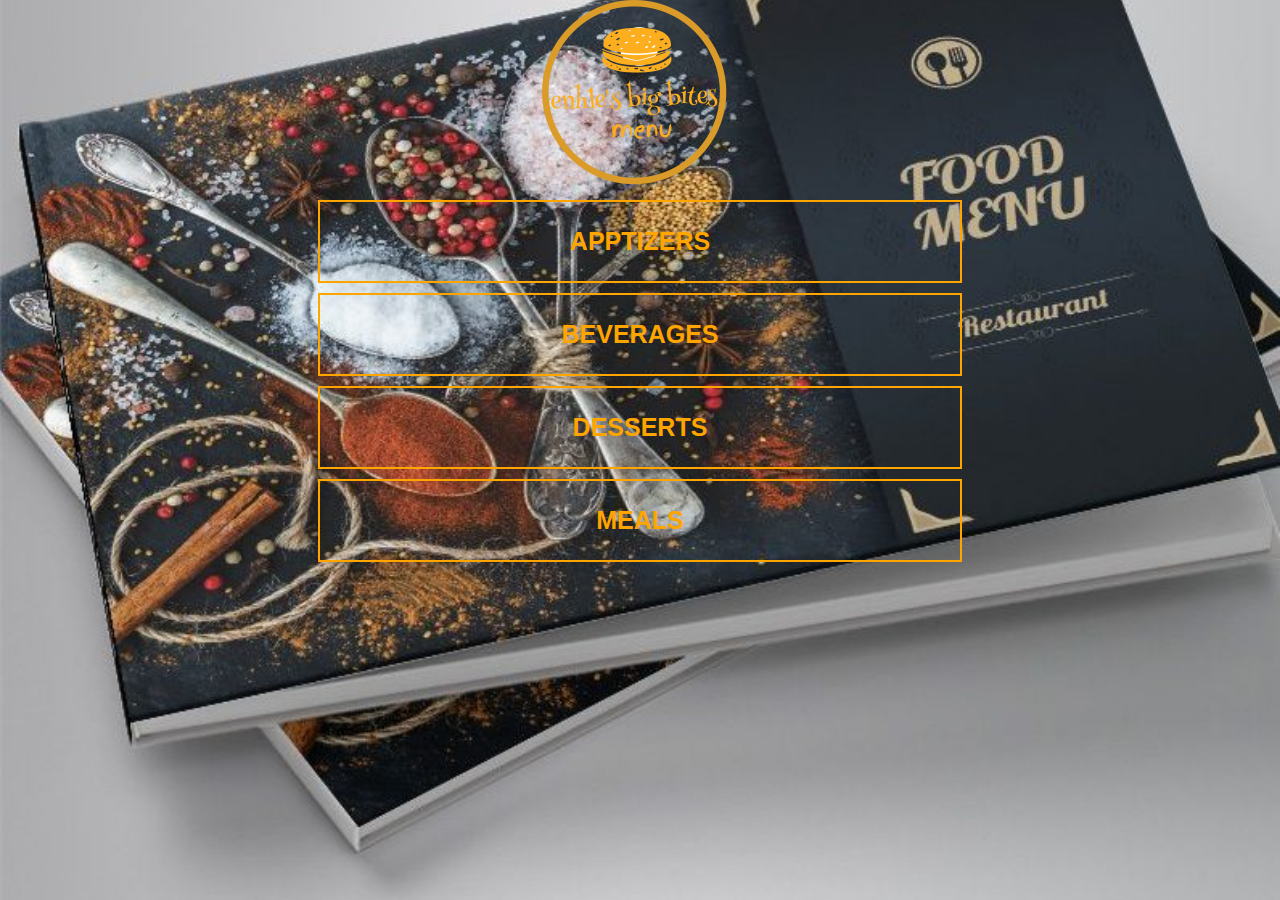
<file: index.html>
<!DOCTYPE html>
<html>
      <head>
          <title>My Restuarant menu app</title>
            <link rel="stylesheet" href="style.css">
          <link rel="stylesheet" href="fontAwesome/css/all.css">
      </head>


     <body class= "body-home">
    <div id= "home">
        
        <img src ="images/loogoo.png" id="home-logo-img">
            
        <div class= "home-menu">
            
        <a href ="apptizer.html" class="home-menu-category">
               <p>Apptizers<i class="far fa-chevron-double-right"></i></p>   
                   </a>
            
            <a href ="Beverages.html" class="home-menu-category">
               <p>Beverages</p>   
                   </a>
            
            <a href ="dessert.html" class="home-menu-category">
               <p>Desserts</p>   
                   </a>
            
            <a href ="meals.html" class="home-menu-category">
               <p>Meals</p>   
                   </a>
               
               
</div>
</div>
          
                  
</body>
</html>
</file>
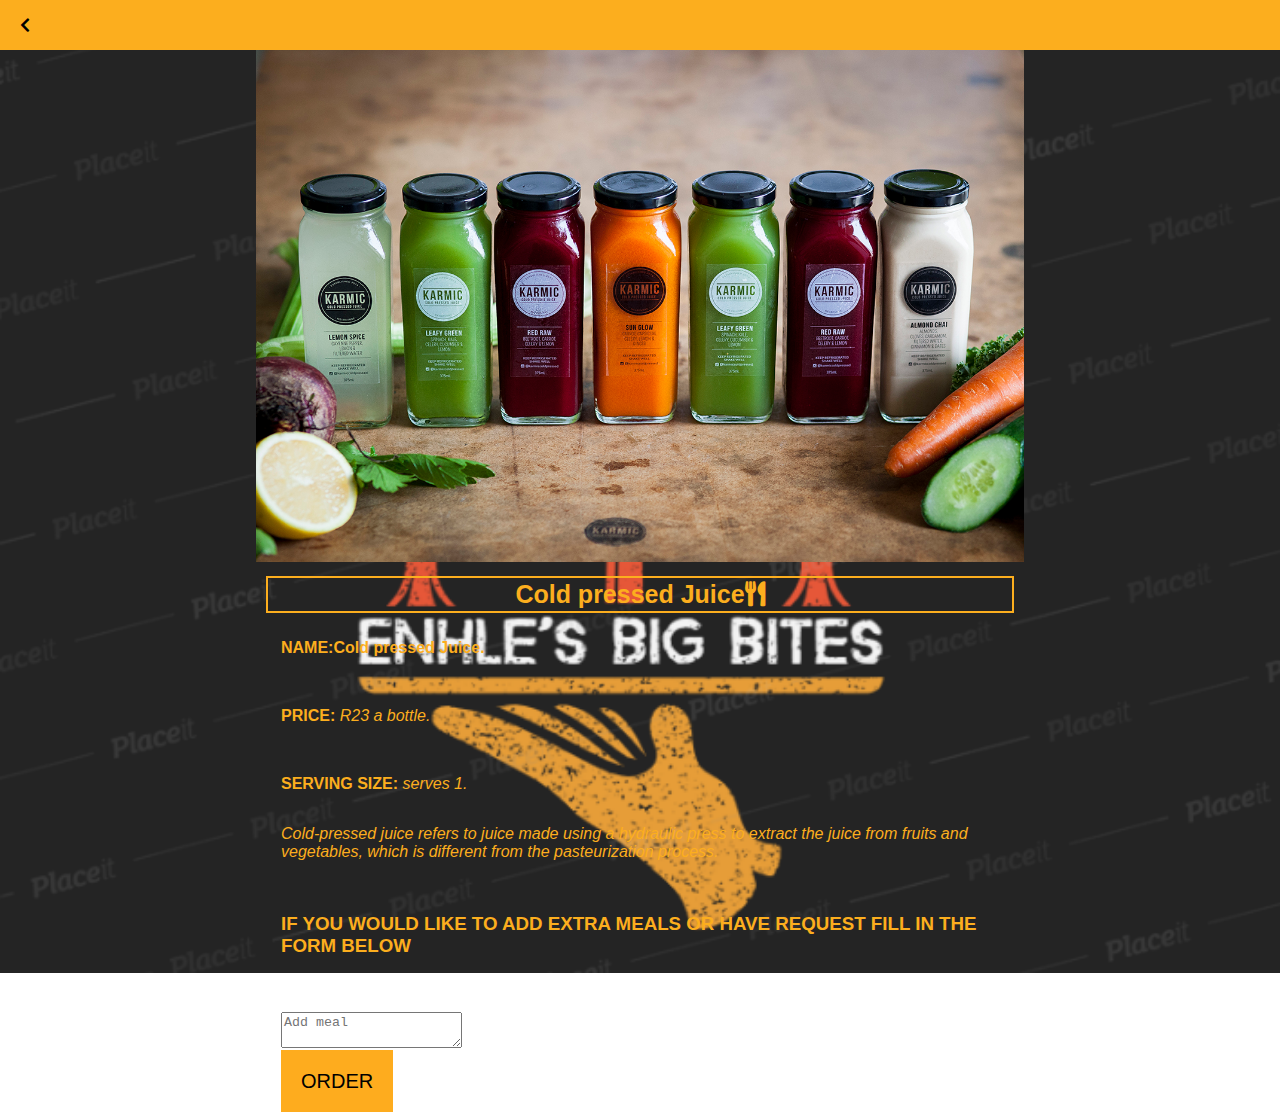
<file: cold-pressed juice.html>
<!DOCTYPE html>
<html>
      <head>
          <title>My Recipe Book | Apptizer |Cold pressed Juice</title>
    <link rel="stylesheet" href="style.css">
    <link rel="stylesheet" href="fontAwesome/css/all.css">
      </head>

    <body class= "body-meals">
        
     <div class="header">
        <a href="Beverages.html">
<i class="fas fa-chevron-left"></i>
         </a>
    
    </div>  
        
    <div id= "meals">
        <div class="meals-details">
            <img src="images/pressed%20juice.jpg">
            
            <h1>Cold pressed Juice<i class="fas fa-utensils"></i></h1>
            
            <div class="meals-details-info">
                <p><b>NAME:Cold pressed Juice. </b><i></i></p>
                <br><br>
                <p><b>PRICE: </b><i>R23 a bottle.</i></p>
                <br><br>
                <p><b>SERVING SIZE: </b><i>serves 1.  </i></p>
                <p><i> Cold-pressed juice refers to juice made using a hydraulic press to extract the juice from fruits and vegetables, which is different from the pasteurization process.</i></p>
               
                <br><br>
                  <h3>IF YOU WOULD LIKE TO ADD EXTRA MEALS OR HAVE REQUEST FILL IN THE FORM BELOW</h3>
                <br><br>
                <textarea placeholder="Add meal"></textarea>
                <br><br>
                <a class="button" href="thank-you.html">ORDER</a>
       
  
            </div>
        </div>
        </div>
        </body>
</html>
</file>
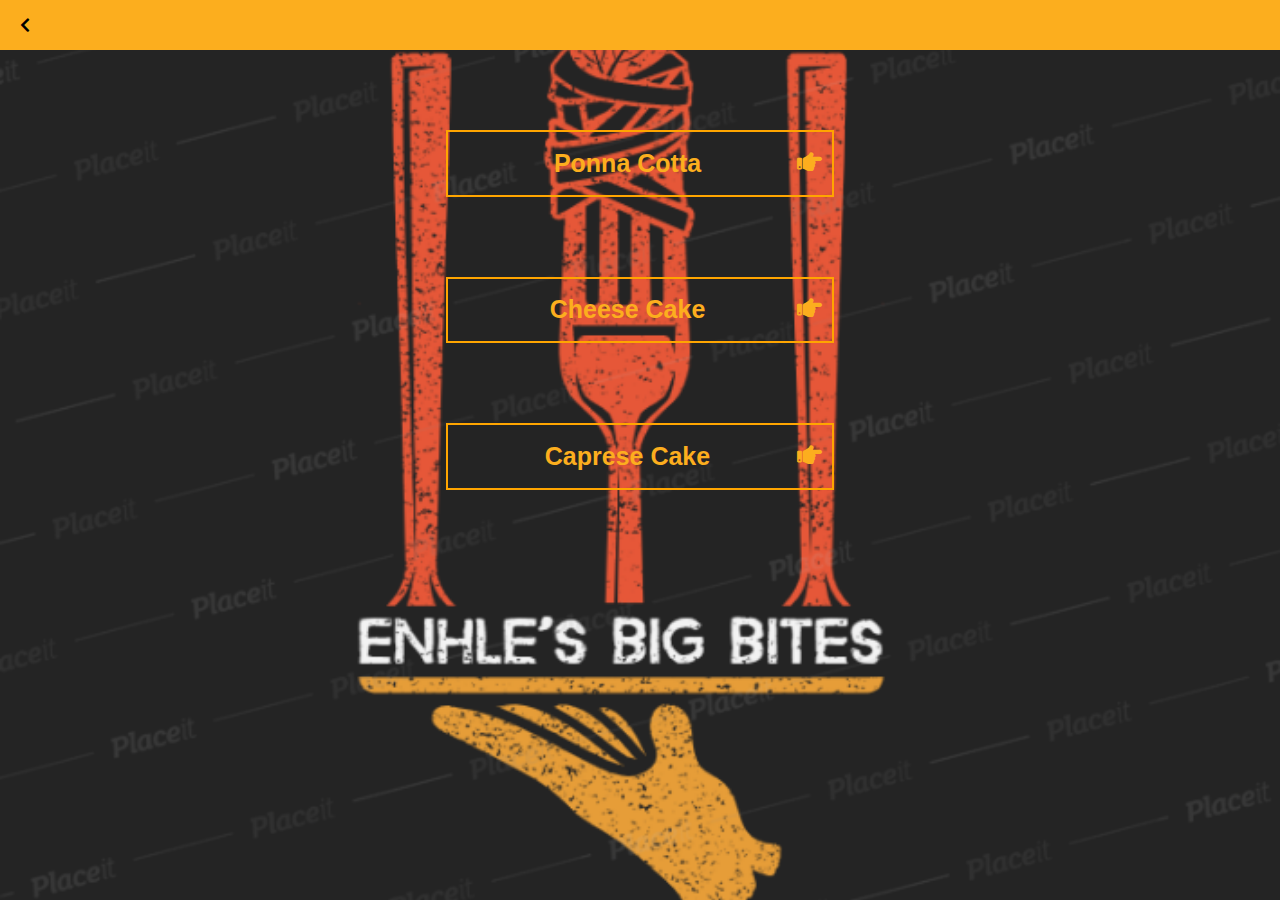
<file: dessert.html>
<!DOCTYPE html>
<html>
      <head>
          <title>My Recipe Book | Dessert </title>
    <link rel="stylesheet" href="style.css">
    <link rel="stylesheet" href="fontAwesome/css/all.css">
      </head>

    <body class= "body-meals">
        <div class="header">
        <a href="index.html">
        <i class="fas fa-chevron-left"></i>
         </a>
      
    </div>
        
        
        <div id ="meals">
        
    <div class ="meals-lists">
        
        <a href = "ponnacotta.html">
            <div class ="meals-lists-item">
            <h1>Ponna Cotta<i class="fas fa-hand-point-right"></i></h1>
            </div>
        </a>
         
        <a href = "cheesecake.html">
            <div class ="meals-lists-item">
            <h1>Cheese Cake<i class="fas fa-hand-point-right"></i></h1>
            </div>
        </a>
        
        <a href = "capresecake.html">
            <div class ="meals-lists-item">
            <h1>Caprese Cake<i class="fas fa-hand-point-right"></i></h1>
            </div>
        </a>
          
</div>
</div>
        
    </body>
</html>
</file>
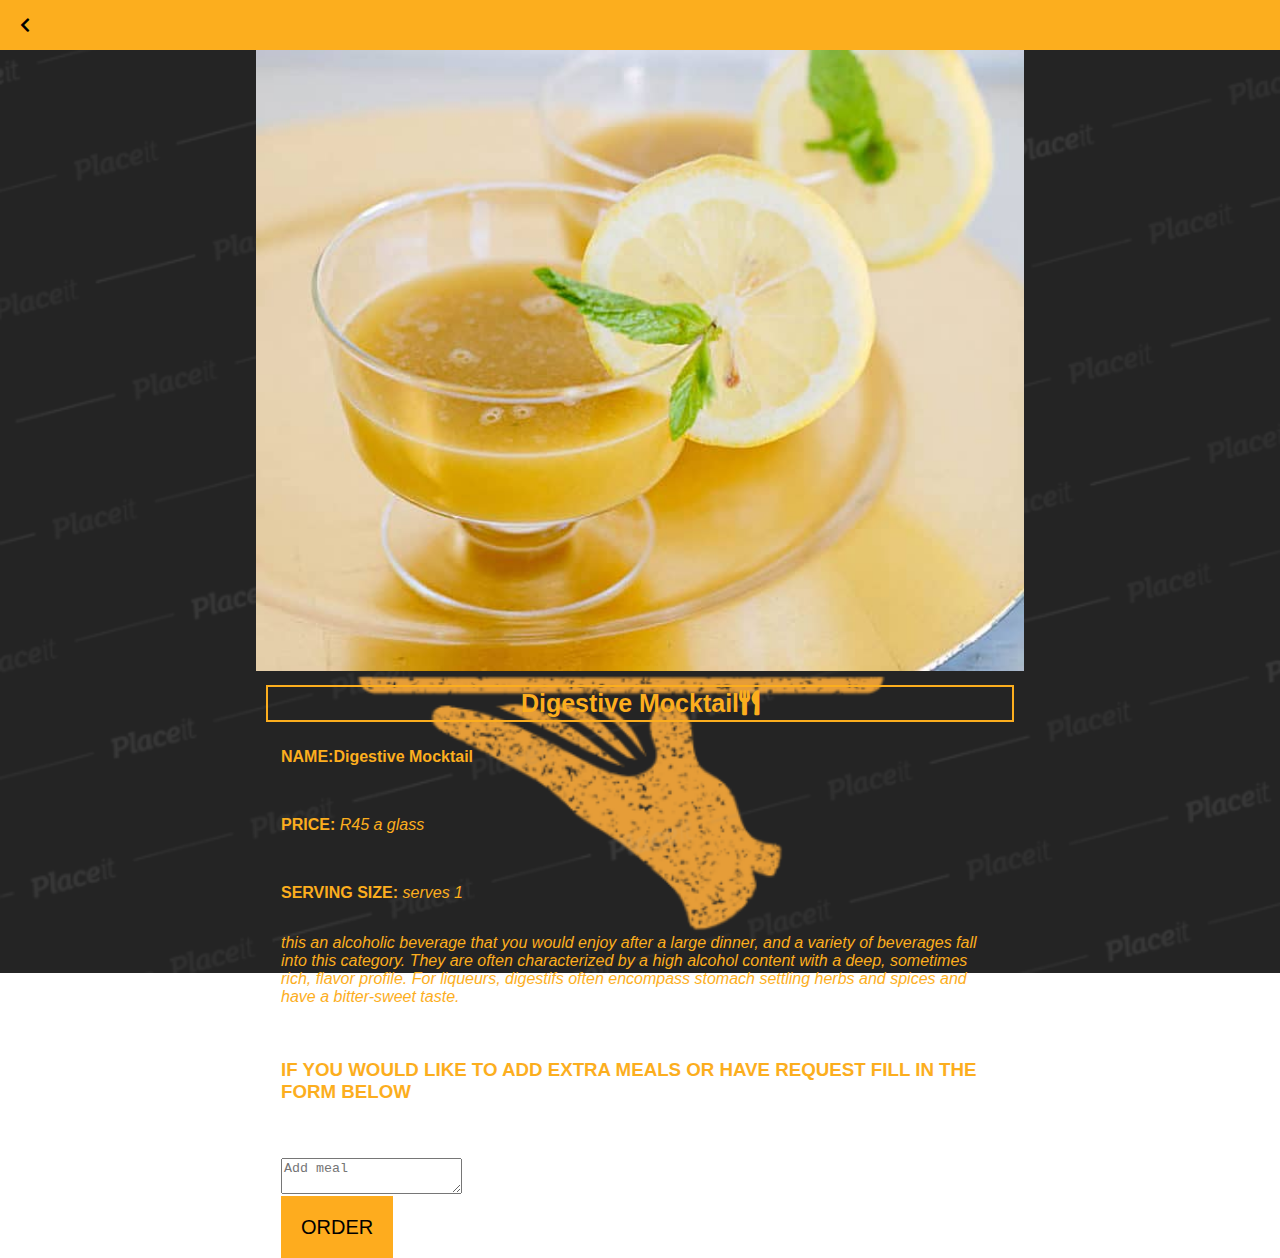
<file: digestive mocktail.html>
<!DOCTYPE html>
<html>
      <head>
          <title>My Recipe Book | Apptizer |Digestive Mocktail</title>
    <link rel="stylesheet" href="style.css">
    <link rel="stylesheet" href="fontAwesome/css/all.css">
      </head>

    <body class= "body-meals">
        
     <div class="header">
        <a href="Beverages.html">
<i class="fas fa-chevron-left"></i>
         </a>
    
    </div>  
        
    <div id= "meals">
        <div class="meals-details">
            <img src="images/digestive-cocktail.jpg">
            
            <h1>Digestive Mocktail<i class="fas fa-utensils"></i></h1>
            
            <div class="meals-details-info">
                <p><b>NAME:Digestive Mocktail </b><i></i></p>
                <br><br>
                <p><b>PRICE: </b><i>R45 a glass</i></p>
                <br><br>
                <p><b>SERVING SIZE: </b><i>serves 1  </i></p>
                <p><i> this an alcoholic beverage that you would enjoy after a large dinner, and a variety of beverages fall into this category. They are often characterized by a high alcohol content with a deep, sometimes rich, flavor profile. For liqueurs, digestifs often encompass stomach settling herbs and spices and have a bitter-sweet taste.</i></p>
               
                <br><br>
                  <h3>IF YOU WOULD LIKE TO ADD EXTRA MEALS OR HAVE REQUEST FILL IN THE FORM BELOW</h3>
                <br><br>
                <textarea placeholder="Add meal"></textarea>
                <br><br>
                <a class="button" href="thank-you.html">ORDER</a>
       
  
            </div>
        </div>
        </div>
        </body>
</html>
</file>
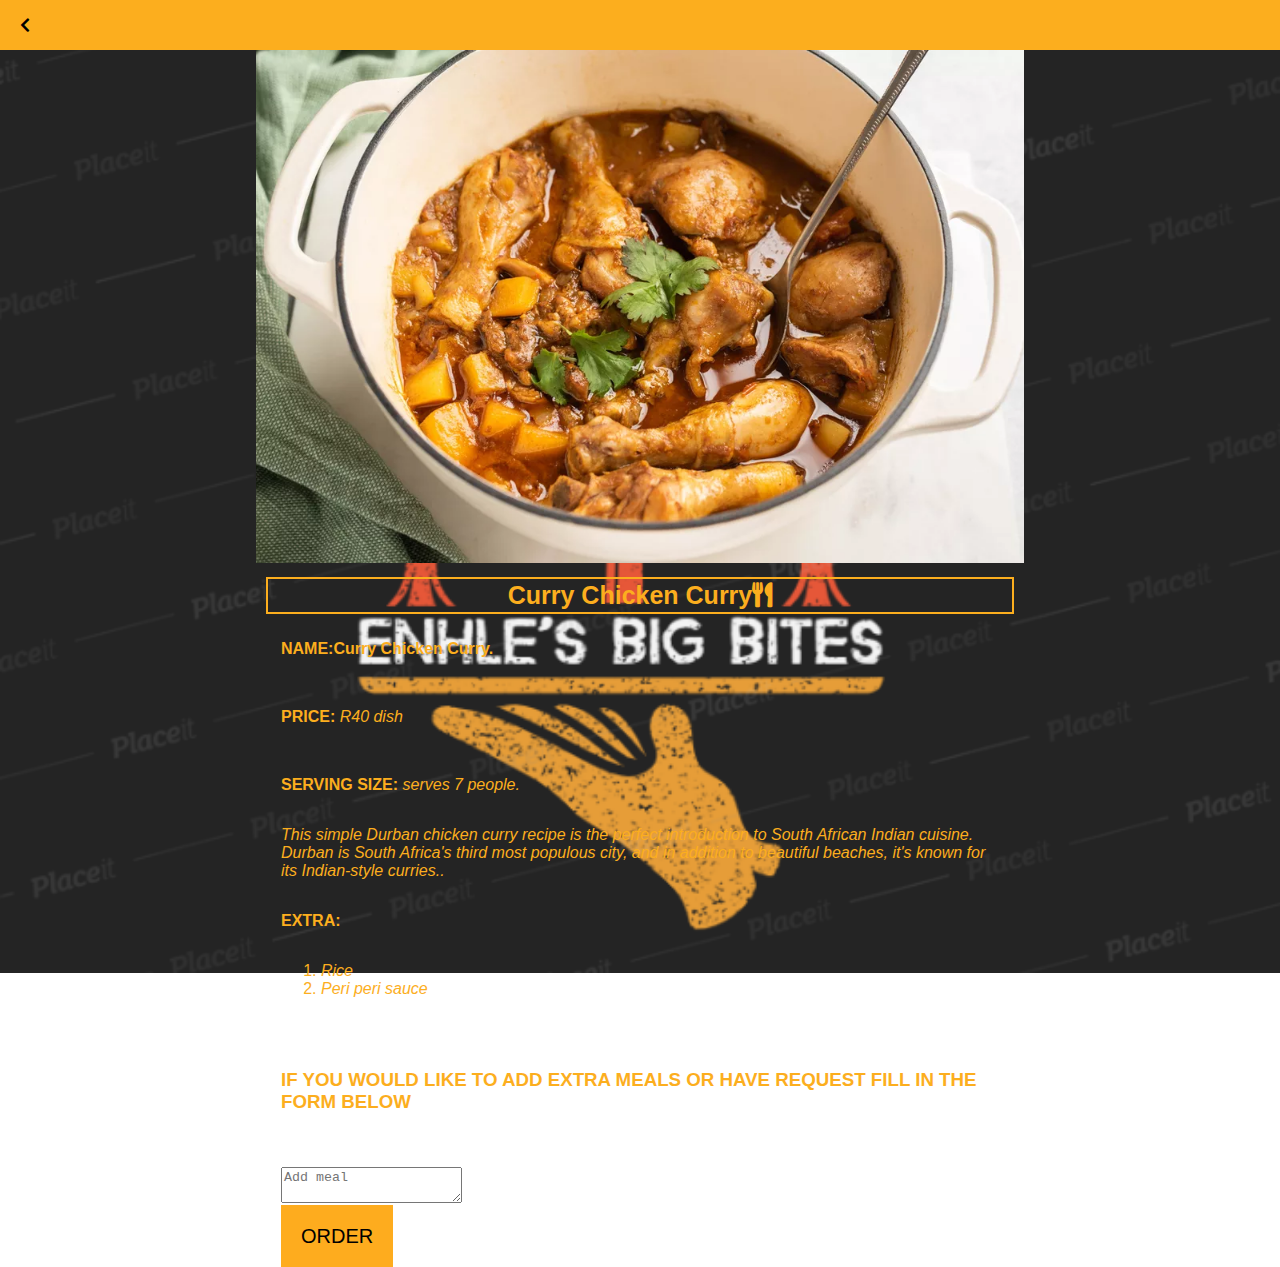
<file: durbanchickencurry.html>
<!DOCTYPE html>
<html>
      <head>
          <title>My Recipe Book | Meals | Curry Chicken Curry</title>
    <link rel="stylesheet" href="style.css">
    <link rel="stylesheet" href="fontAwesome/css/all.css">
      </head>

    <body class= "body-meals">
        
     <div class="header">
        <a href="meals.html">
<i class="fas fa-chevron-left"></i>
         </a>
    
    </div>  
        
    <div id= "meals">
        <div class="meals-details">
            <img src="images/durban-chicken.webp">
            
            <h1>Curry Chicken Curry<i class="fas fa-utensils"></i></h1>
            
            <div class="meals-details-info">
                <p><b>NAME:Curry Chicken Curry. </b><i></i></p>
                <br><br>
                <p><b>PRICE: </b><i>R40 dish  </i></p>
                <br><br>
                <p><b>SERVING SIZE: </b><i>serves 7 people.  </i></p>
                <p><i>This simple Durban chicken curry recipe is the perfect introduction to South African Indian cuisine. Durban is South Africa's third most populous city, and in addition to beautiful beaches, it's known for its Indian-style curries..</i></p>
                <p><b>EXTRA: </b></p>
                <ol>
                    <li><i>Rice</i></li>
                    <li><i>Peri peri sauce</i></li>
                </ol>
               
                <br><br>
                  <h3>IF YOU WOULD LIKE TO ADD EXTRA MEALS OR HAVE REQUEST FILL IN THE FORM BELOW</h3>
                <br><br>
                <textarea placeholder="Add meal"></textarea>
                <br><br>
                <a class="button" href="thank-you.html">ORDER</a>
       
  
            </div>
        </div>
        </div>
        </body>
</html>
</file>
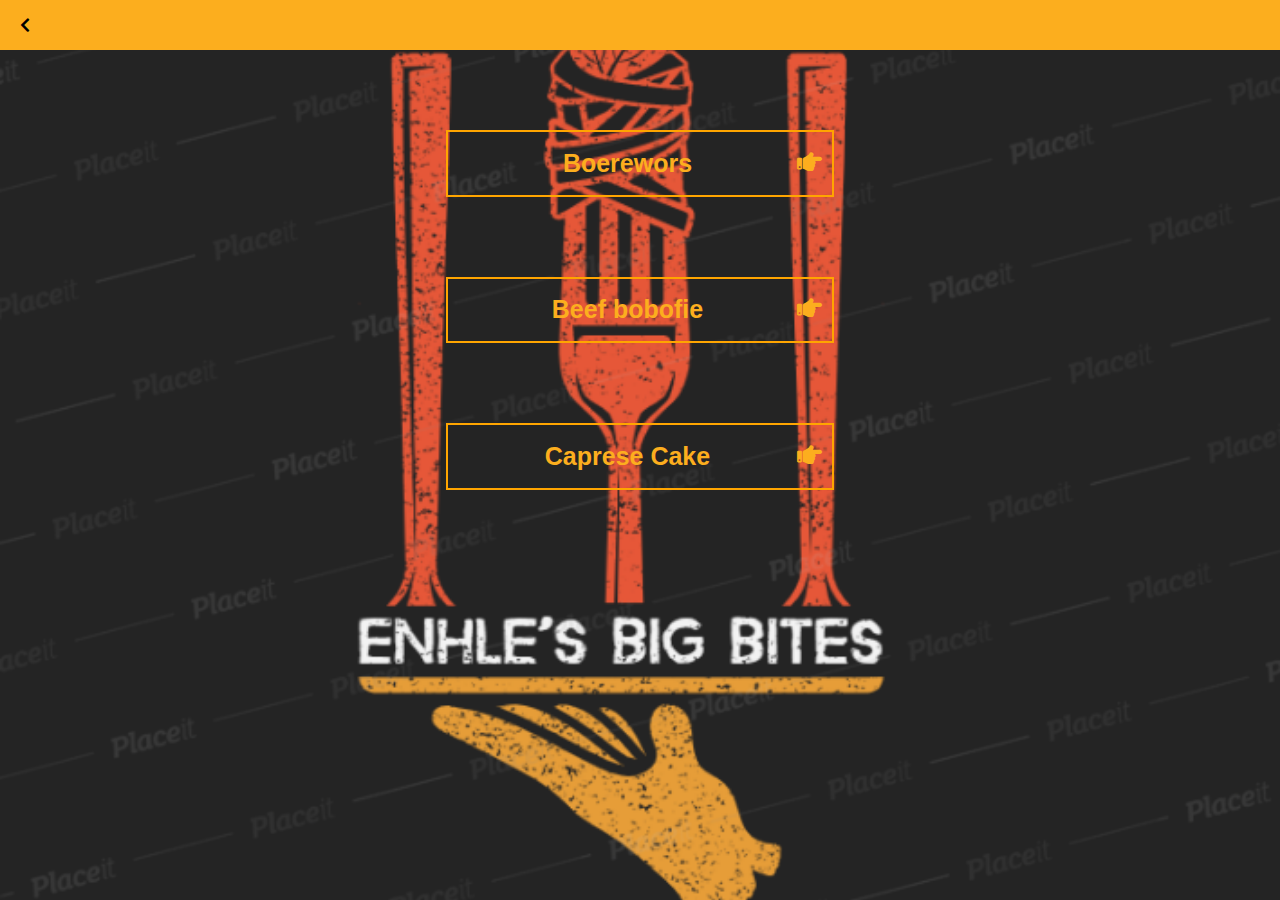
<file: meals.html>
<!DOCTYPE html>
<html>
      <head>
          <title>My Recipe Book | Meals </title>
    <link rel="stylesheet" href="style.css">
    <link rel="stylesheet" href="fontAwesome/css/all.css">
      </head>

    <body class= "body-meals">
        <div class="header">
        <a href="index.html">
        <i class="fas fa-chevron-left"></i>
         </a>
      
    </div>
        
        
        <div id ="meals">
        
    <div class ="meals-lists">
        
        <a href = "boerewors.html">
            <div class ="meals-lists-item">
            <h1>Boerewors<i class="fas fa-hand-point-right"></i></h1>
            </div>
        </a>
         
        <a href = "beefbobofie.html">
            <div class ="meals-lists-item">
            <h1>Beef bobofie<i class="fas fa-hand-point-right"></i></h1>
            </div>
        </a>
        
        <a href = "durbanchickencurry.html">
            <div class ="meals-lists-item">
            <h1>Caprese Cake<i class="fas fa-hand-point-right"></i></h1>
            </div>
        </a>
          
</div>
</div>
        
    </body>
</html>
</file>
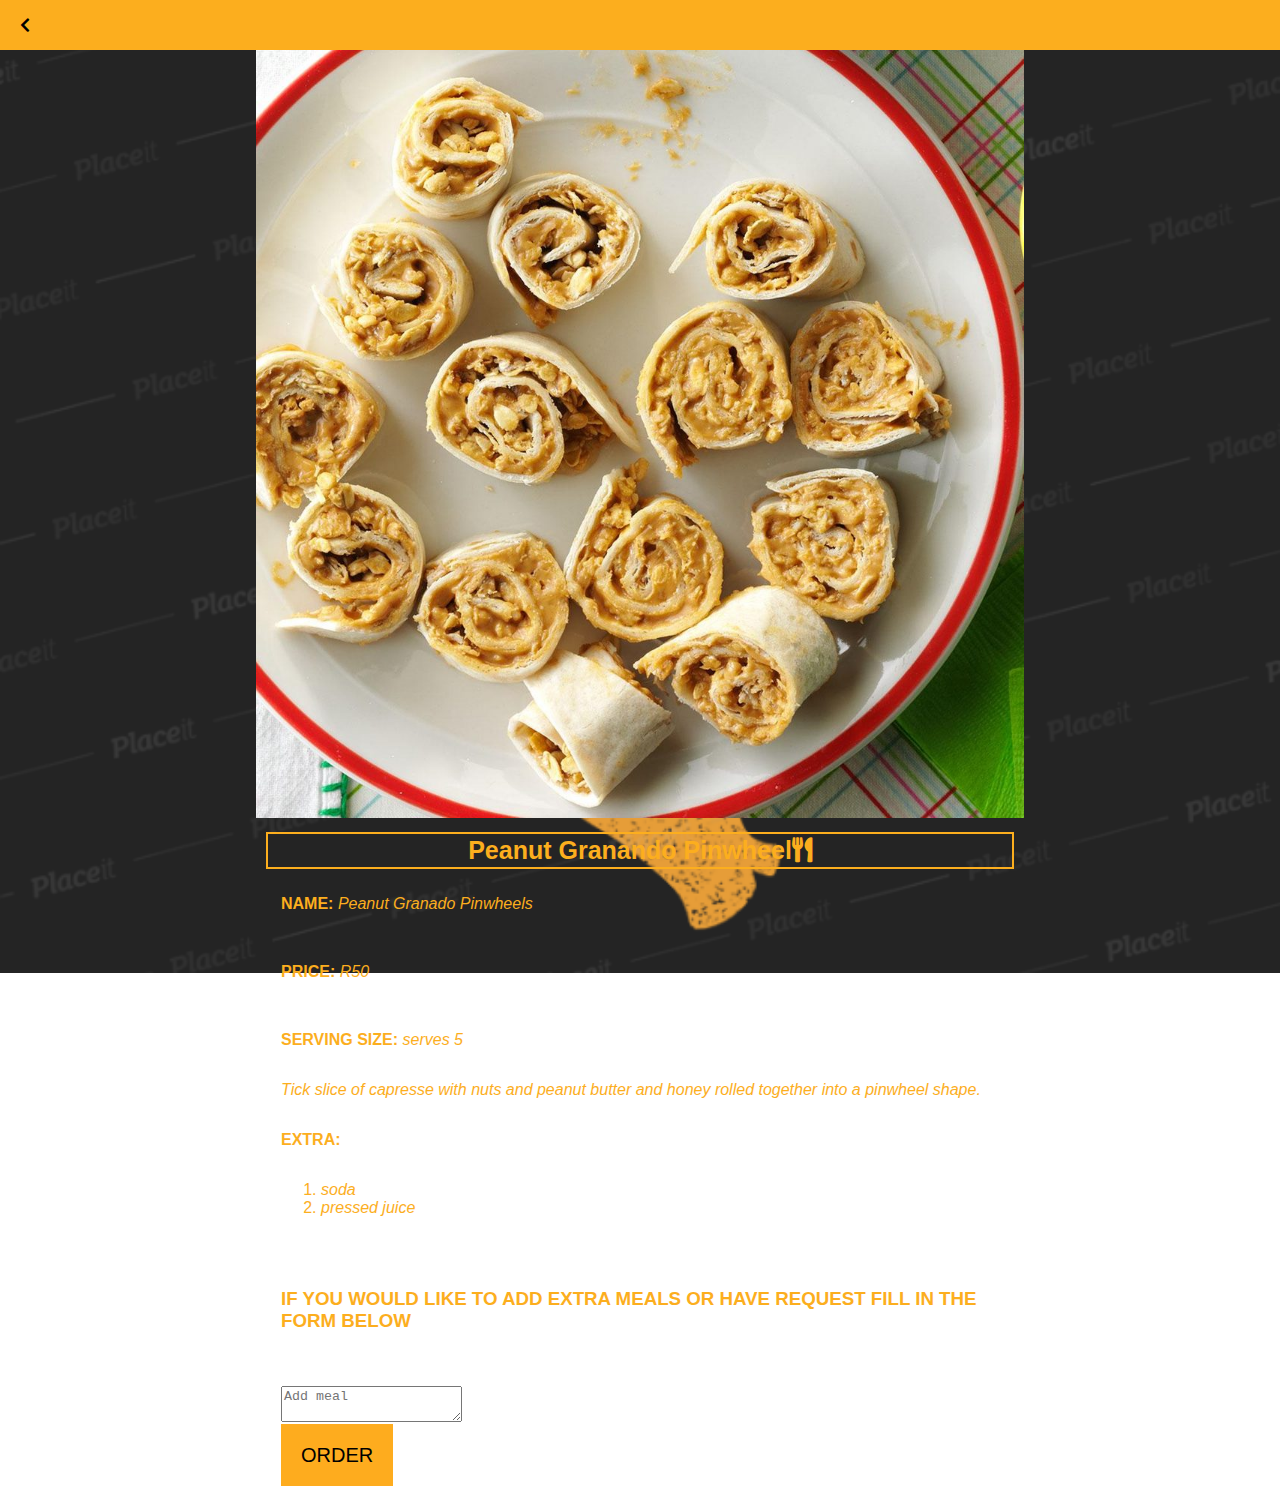
<file: peanutgranado.html>
<!DOCTYPE html>
<html>
      <head>
          <title>My Recipe Book | Apptizer | Peanut Granado Pinwheel</title>
    <link rel="stylesheet" href="style.css">
    <link rel="stylesheet" href="fontAwesome/css/all.css">
      </head>

    <body class= "body-meals">
        
     <div class="header">
        <a href="apptizer.html">
<i class="fas fa-chevron-left"></i>
         </a>
    
    </div>  
        
    <div id= "meals">
        <div class="meals-details">
            <img src="images/peanut%20butter%20granolo.jpg">
            
            <h1>Peanut Granando Pinwheel<i class="fas fa-utensils"></i></h1>
            
            <div class="meals-details-info">
                <p><b>NAME: </b><i>Peanut Granado Pinwheels</i></p>
                <br><br>
                <p><b>PRICE: </b><i>R50</i></p>
                <br><br>
                <p><b>SERVING SIZE: </b><i>serves 5 </i></p>
                <p><i>Tick slice of capresse with nuts and peanut butter and honey  rolled together into a pinwheel shape.</i></p>
                <p><b>EXTRA: </b></p>
                <ol>
                    <li><i>soda </i></li>
                    <li><i>pressed juice</i></li>
                </ol>
                <br><br>
                  <h3>IF YOU WOULD LIKE TO ADD EXTRA MEALS OR HAVE REQUEST FILL IN THE FORM BELOW</h3>
                <br><br>
                <textarea placeholder="Add meal"></textarea>
                <br><br>
                <a class="button" href="thank-you.html">ORDER</a>
       
  
            </div>
        </div>
        </div>
        </body>
</html>
</file>
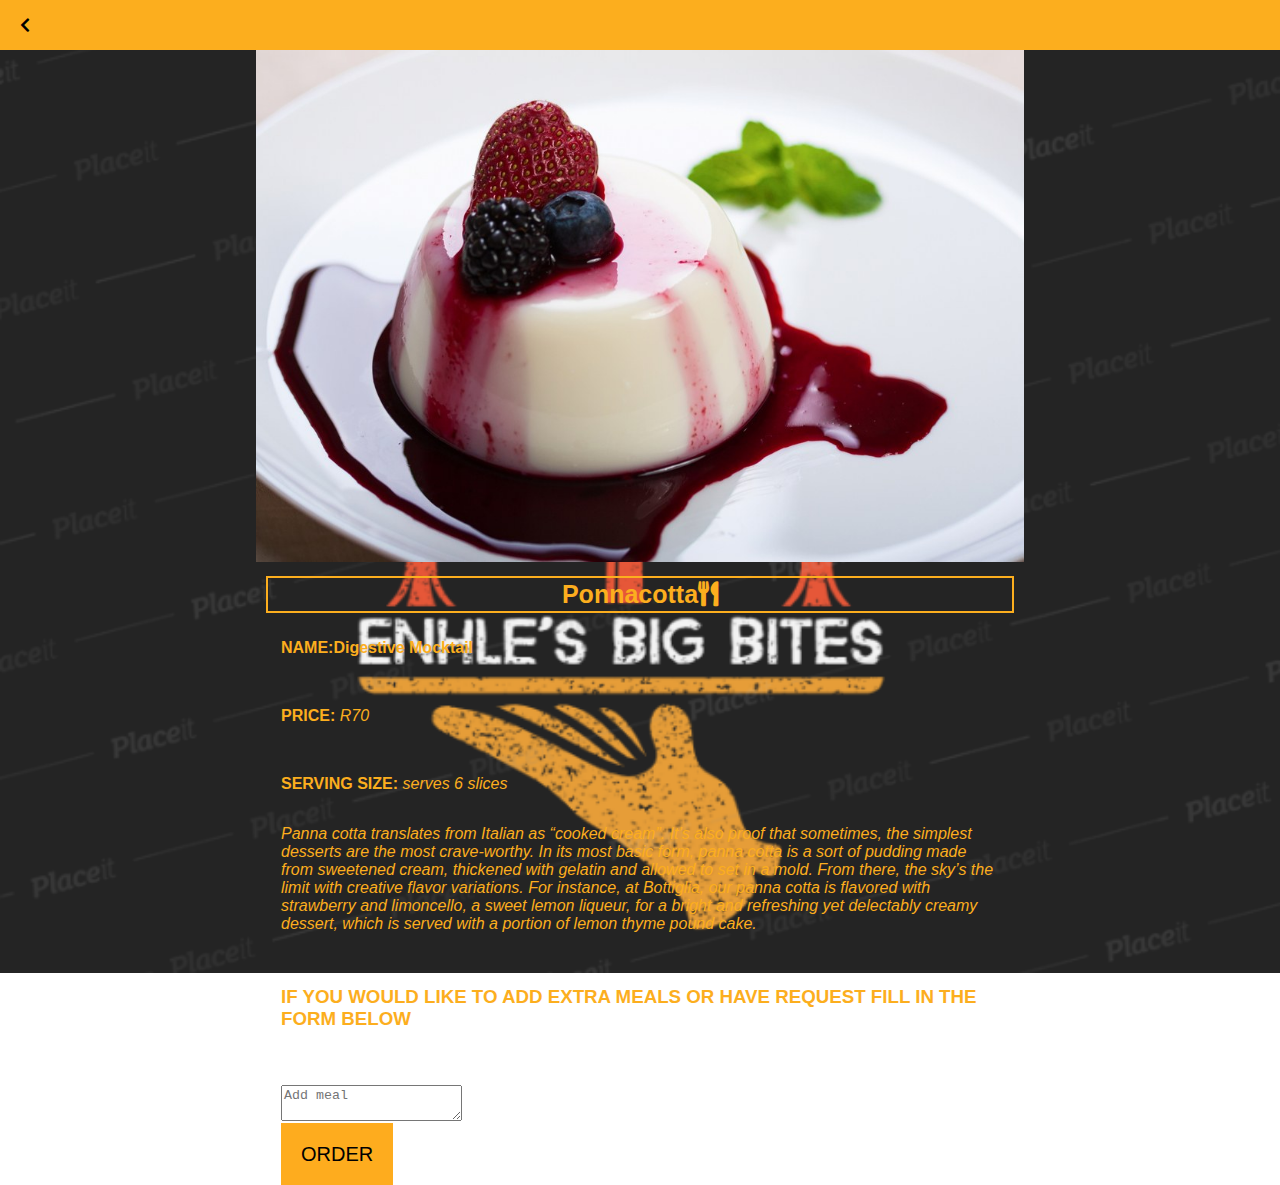
<file: ponnacotta.html>
<!DOCTYPE html>
<html>
      <head>
          <title>My Recipe Book | Dessert |Ponnacotta</title>
    <link rel="stylesheet" href="style.css">
    <link rel="stylesheet" href="fontAwesome/css/all.css">
      </head>

    <body class= "body-meals">
        
     <div class="header">
        <a href="dessert.html">
<i class="fas fa-chevron-left"></i>
         </a>
    
    </div>  
        
    <div id= "meals">
        <div class="meals-details">
            <img src="images/ponnacotta.jpg">
            
            <h1>Ponnacotta<i class="fas fa-utensils"></i></h1>
            
            <div class="meals-details-info">
                <p><b>NAME:Digestive Mocktail </b><i></i></p>
                <br><br>
                <p><b>PRICE: </b><i>R70</i></p>
                <br><br>
                <p><b>SERVING SIZE: </b><i>serves 6 slices  </i></p>
                <p><i>  Panna cotta translates from Italian as “cooked cream”. It’s also proof that sometimes, the simplest desserts are the most crave-worthy. In its most basic form, panna cotta is a sort of pudding made from sweetened cream, thickened with gelatin and allowed to set in a mold. From there, the sky’s the limit with creative flavor variations. For instance, at Bottiglia, our panna cotta is flavored with strawberry and limoncello, a sweet lemon liqueur, for a bright and refreshing yet delectably creamy dessert, which is served with a portion of lemon thyme pound cake.</i></p>
               
                <br><br>
                  <h3>IF YOU WOULD LIKE TO ADD EXTRA MEALS OR HAVE REQUEST FILL IN THE FORM BELOW</h3>
                <br><br>
                <textarea placeholder="Add meal"></textarea>
                <br><br>
                <a class="button" href="thank-you.html">ORDER</a>
       
  
            </div>
        </div>
        </div>
        </body>
</html>
</file>
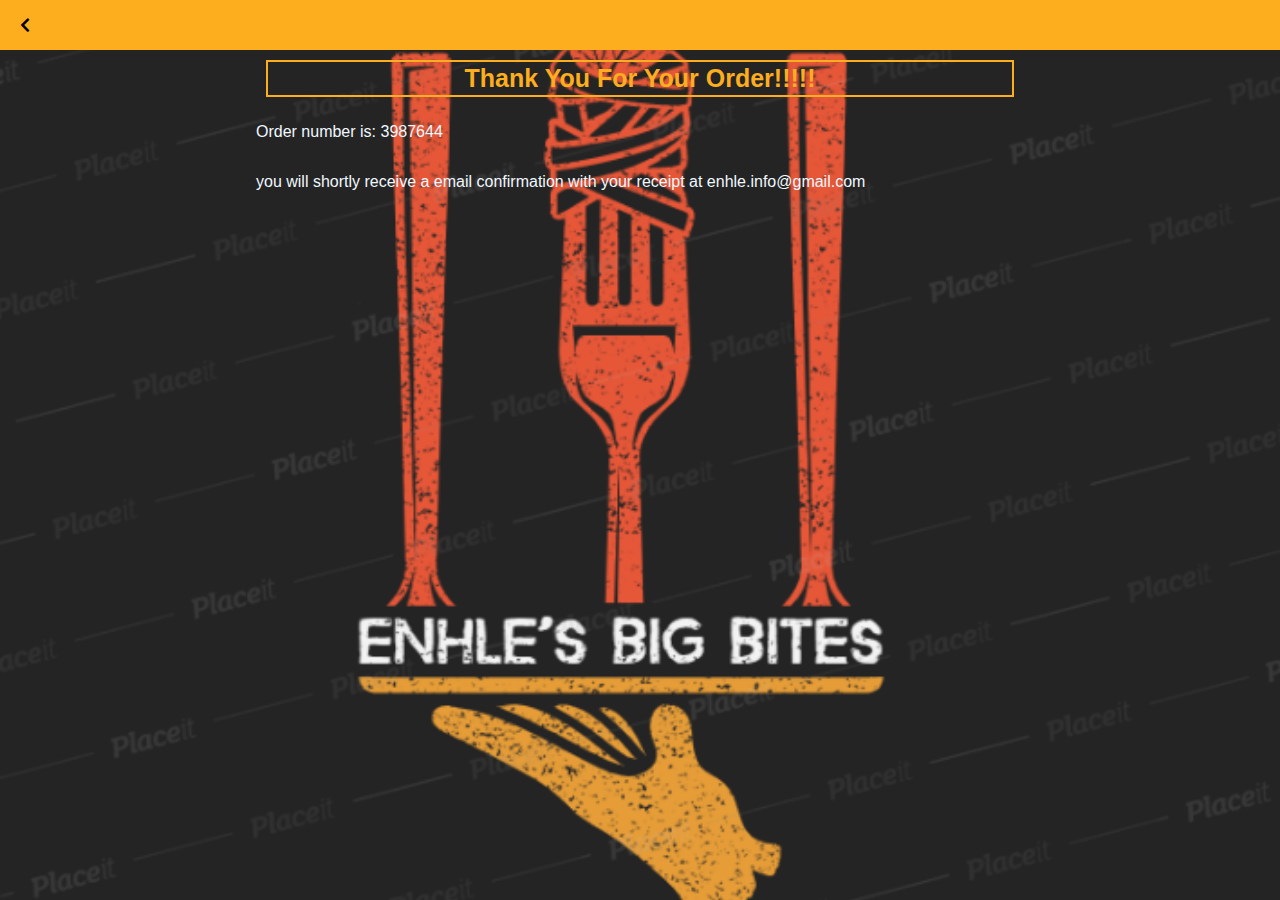
<file: thank-you.html>
<!DOCTYPE html>
<html>
      <head>
          <title>My Recipe Book | Apptizer | Tomato Goat Cheese</title>
    <link rel="stylesheet" href="style.css">
    <link rel="stylesheet" href="fontAwesome/css/all.css">
      </head>

    <body class= "body-meals">
        
     <div class="header">
        <a href="index.html">
<i class="fas fa-chevron-left"></i>
         </a>
    
    </div>  
        
    <div id= "meals">
        <div class="page-details">
            <h1>Thank You For Your Order!!!!!</h1>
            <p>Order number is: 3987644</p>
            <p>you will shortly receive a email confirmation with your receipt at enhle.info@gmail.com</p>
            
            
            
        </div>
        </div>
    </body>
</html>
</file>
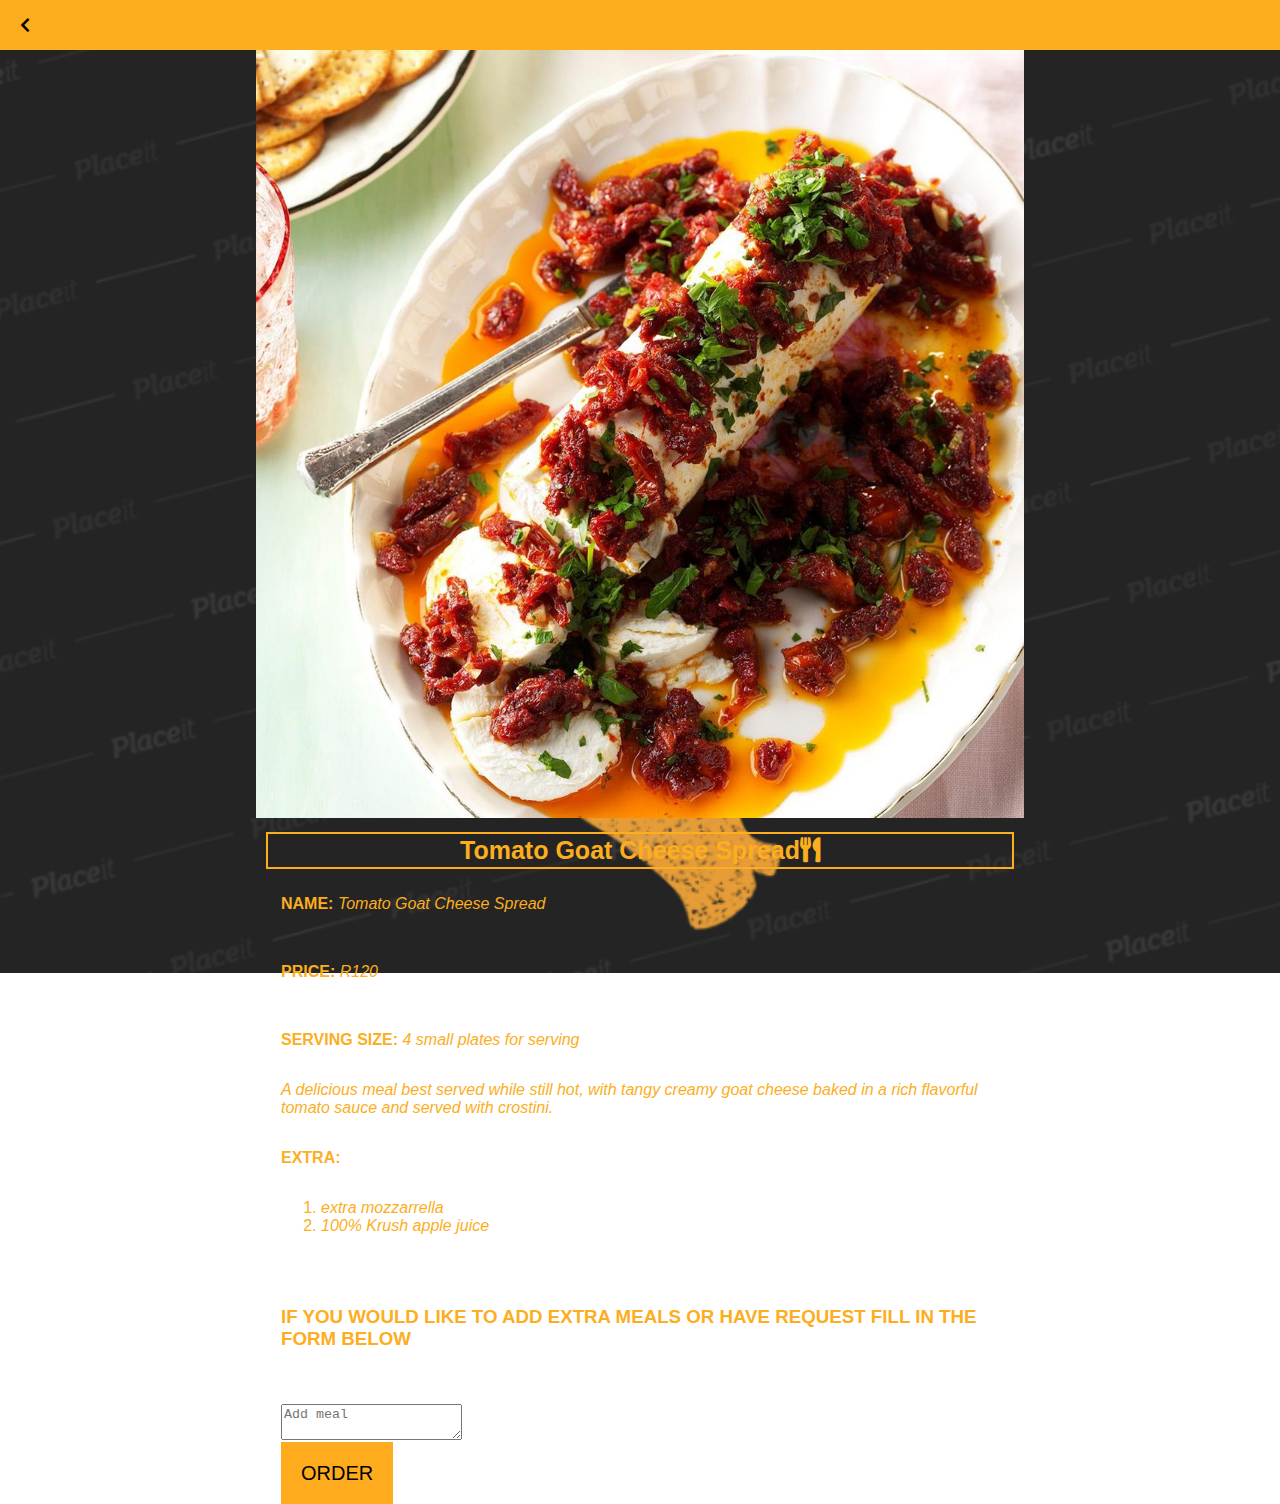
<file: tomatoGoatCheeseSpread.html>
<!DOCTYPE html>
<html>
      <head>
          <title>My Recipe Book | Apptizer | Tomato Goat Cheese</title>
    <link rel="stylesheet" href="style.css">
    <link rel="stylesheet" href="fontAwesome/css/all.css">
      </head>

    <body class= "body-meals">
        
     <div class="header">
        <a href="apptizer.html">
<i class="fas fa-chevron-left"></i>
         </a>
    
    </div>  
        
    <div id= "meals">
        <div class="meals-details">
            <img src="images/tomato-goat.jpg">
            
            <h1>Tomato Goat Cheese Spread<i class="fas fa-utensils"></i></h1>
            
            <div class="meals-details-info">
                <p><b>NAME: </b><i>Tomato Goat Cheese Spread</i></p>
                <br><br>
                <p><b>PRICE: </b><i>R120</i></p>
                <br><br>
                <p><b>SERVING SIZE: </b><i>4 small plates for serving</i></p>
                <p><i>A delicious meal best served while still hot, with tangy creamy goat cheese baked in a rich flavorful tomato sauce and served with crostini.</i></p>
                <p><b>EXTRA: </b></p>
                <ol>
                    <li><i>extra mozzarrella</i></li>
                    <li><i>100% Krush apple juice</i></li>
                </ol>
                <br><br>
                  <h3>IF YOU WOULD LIKE TO ADD EXTRA MEALS OR HAVE REQUEST FILL IN THE FORM BELOW</h3>
                <br><br>
                <textarea placeholder="Add meal"></textarea>
                <br><br>
                <a class="button" href="thank-you.html">ORDER</a>
       
  
            </div>
        </div>
        </div>
        </body>
</html>
</file>
<file: style.css>
html{
    height: 100%;
}

body{
    font-family: sans-serif;
    
    margin: 0;
    padding: 0;
    
    height: 100%;
}
 
.body-home {
    background-image: url('images/background.jpg');
    background-position: center;
    background-attachment: fixed;
    background-repeat: no-repeat;
    background-size: cover;
}
.body-meals {
    background-image: url('images/main%20background.png');
    background-position: center;
    background-attachment: fixed;
    background-repeat: no-repeat;
    background-size: cover;
}
/*========== HEADER ======*/
.header{
    background-color: #FCAE1E;
    width: 100%;
    height: 50px;
    top:0;
    
    position: fixed;
    overflow: hidden;
    text-align: center;
}
.header i{
    float:left;
    padding: 17px 0px 0px 20px;
    color: black;
}

/*========== HOME-PAGE ======*/
#home-logo-img{
    
    width: 200px;
    display: block;
    margin: auto;
    padding: 25px, 10px, 10px, 10px;
}

/*========== HOME-PAGE-MENU ==========*/
  
.home-menu-category {
 text-decoration: none;
    text-transform: uppercase;
    
   color: #FCAE1E;
    font-size: 25px;
    font-weight: bold;
    text-align: center;
    border: 2px solid;
    color: orange;
    
    display:block;
    margin: auto;
    margin-bottom: 10px;
    width: 50%;
    
}

/*========== HOME-PAGE ======*/

/*========== MEALS PAGE ==========*/
  .meals-lists a{
    text-decoration: none;
      
}
.meals-lists-item{
    
   color: #FCAE1E;
    font-size: 25px;
    font-weight: bold;
    text-align: center;
    border: 2px solid;
    color: orange;
    
    display:block;
    margin: auto;
    margin-top: 80px;
    margin-bottom: 10px;
    width: 50%;
}
.meals-lists-item h1{
    font-weight: bold;
    font-size: 25px;
    color: #FCAE1E;
    padding-left: 10px;
}
.meals-lists-item i{
    float: right;
    color: #FCAE1E;
    padding-right: 10px;

}
/*========= MEALS-PAGE ==========*/
#meals{
    padding-top: 50px;
    
}
/*========== MEALS-DETAILS ==========*/
.meals-details img{
    width: 100%;
    padding:
}

.meals-details h1{
    color: #FCAE1E;
    font-size: 25px;
    text-align: center;
    border: 2px solid #FCAE1E;
    margin: 10px;
    padding: 2px;
}



.meals-details-info{
color: #FCAE1E;
    margin-left: 25px;
    margin-right: 25px;
}
.meals-details-info p{
    font-size: 16px;
    display: inline-block;
   
}
/*========== MEALS-PAGE ==========*/
#meals{
padding-top:50px;
}

/*========== PAGE-DETAILS ==========*/

 .page-details h1{
    color: #FCAE1E;
    font-size: 25px;
    text-align: center;
    border: 2px solid #FCAE1E;
    margin: 10px;
    padding: 2px;
}

.page-details p{
    font-size: 16px;
    display: inline-block;
    color: aliceblue;
}

.button{
     
      background-color: #FEAC1E;
      text-decoration : none;
      text-align  : center;
      color       : black;
      font-size   : 20px;
      font-weight : 200;
       margin : 12px 0;
    padding: 20px;
   
}
  /*========== RESPONSIVE LAYOUT ==========*/ 


@media only screen and (min-width:600px){
#meals{
    width: 80%;
    margin: auto;
}
#recipe{
    width:80%;
    margin:auto;
}
}
@media only screen and (min-width:1000px){
#meals{
    width: 60%;
    margin: auto;
}
#recipe{
    width:60%;
    margin:auto;
}
}

@media only screen and (min-width:1500px){
#meals{
    width: 40%;
    margin: auto;
}
#recipe{
    width:40%;
    margin:auto;
}
}
</file>
